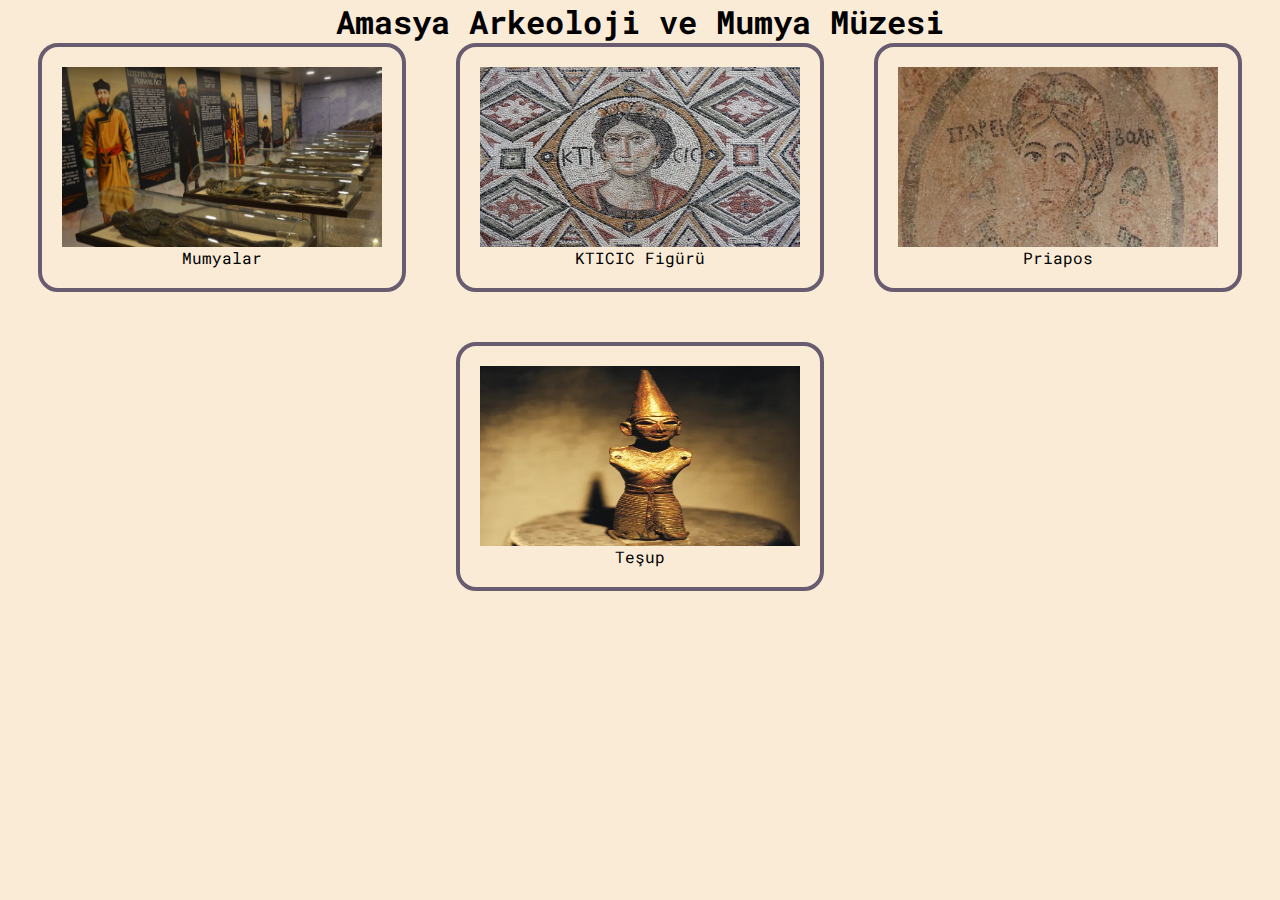
<file: index.html>
<!DOCTYPE html>
<html lang="en">

<head>
    <meta charset="UTF-8">
    <meta name="viewport" content="width=device-width, initial-scale=1.0">
    <title>Document</title>
    <style>
        @import url('https://fonts.googleapis.com/css2?family=Roboto+Mono:ital,wght@0,100..700;1,100..700&display=swap');
        </style>
<link rel="preconnect" href="https://fonts.gstatic.com" crossorigin>
<link href="https://fonts.googleapis.com/css2?family=Roboto+Mono:ital,wght@0,100..700;1,100..700&display=swap" rel="stylesheet">
    <link rel="stylesheet" href="style.css">
</head>

<body>
    <h1 class="title">Amasya Arkeoloji ve Mumya Müzesi</h1>
    <div class="main">

        <div id="po1" class="page-opener">
            <img src="./Assets/Mumyalar.webp" alt="Mumyalar">
            Mumyalar
        </div>
        <div id="po2" class="page-opener">
            <img src="./Assets/KTICIC.webp" alt="KTICIC">
            KTICIC Figürü
        </div>
        <div id="po3" class="page-opener">
            <img src="./Assets/Priapos.webp" alt="Priapos">
            Priapos</div>
        <div id="po4" class="page-opener">
            <img src="./Assets/tesup.webp" alt="Teşup">
            Teşup</div>
    </div>

    <script src="script.js"></script>
</body>

</html>
</file>
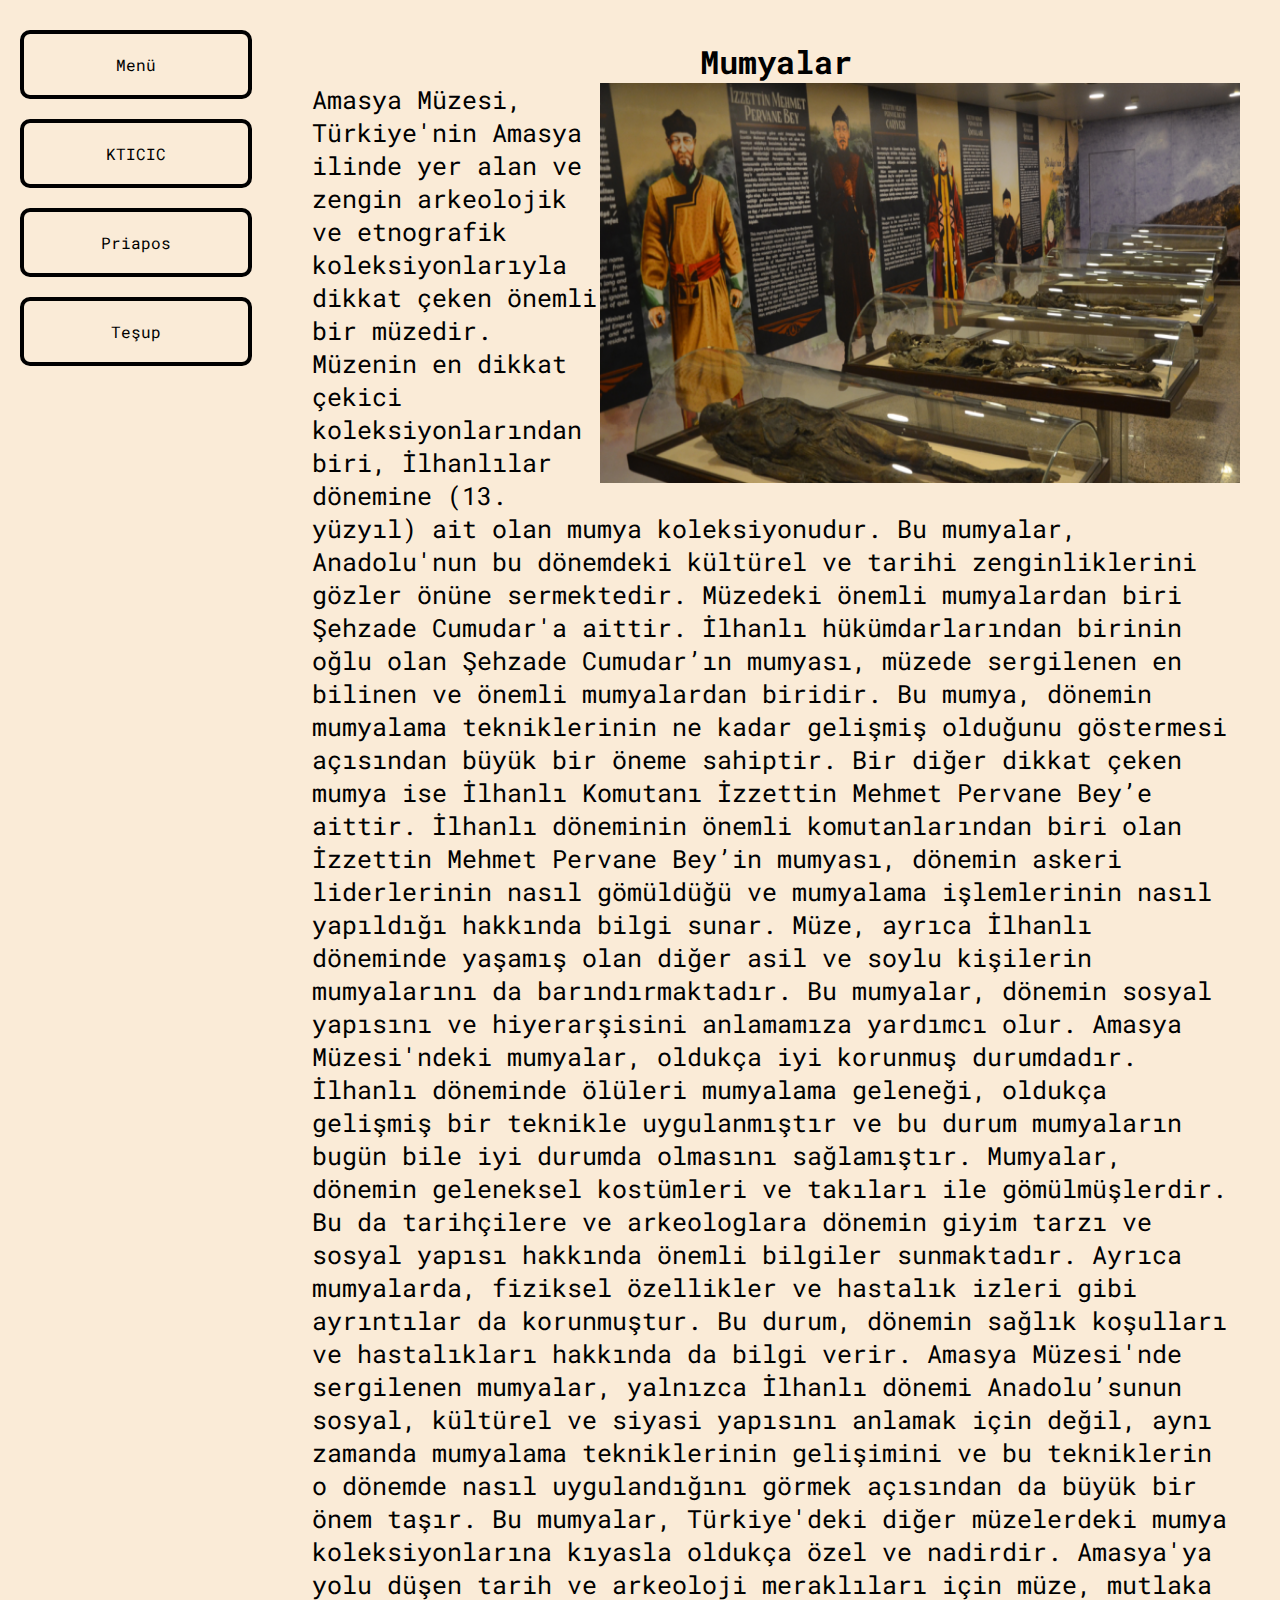
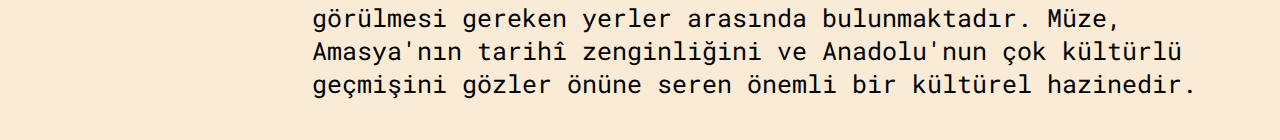
<file: page1.html>
<!DOCTYPE html>
<html lang="en">
<head>
    <meta charset="UTF-8">
    <meta name="viewport" content="width=device-width, initial-scale=1.0">
    <title>Document</title>
    <link rel="stylesheet" href="page-style.css">
</head>
<body>
    <div class="container">
        <div class="router">
            <a class="page-opener" href="/">Menü</a>
            <a class="page-opener" href="/page2.html">KTICIC</a>
            <a class="page-opener" href="/page3.html">Priapos</a>
            <a class="page-opener" href="/page4.html">Teşup</a>
        </div>
        <div class="main">
            <h1>Mumyalar</h1>
            <img width="640" height="400" src="Assets/Mumyalar.webp" alt="Mumyalar">
            <p style="font-size: 25px;">Amasya Müzesi, Türkiye'nin Amasya ilinde yer alan ve zengin arkeolojik ve etnografik koleksiyonlarıyla dikkat çeken önemli bir müzedir. Müzenin en dikkat çekici koleksiyonlarından biri, İlhanlılar dönemine (13. yüzyıl) ait olan mumya koleksiyonudur. Bu mumyalar, Anadolu'nun bu dönemdeki kültürel ve tarihi zenginliklerini gözler önüne sermektedir. Müzedeki önemli mumyalardan biri Şehzade Cumudar'a aittir. İlhanlı hükümdarlarından birinin oğlu olan Şehzade Cumudar’ın mumyası, müzede sergilenen en bilinen ve önemli mumyalardan biridir. Bu mumya, dönemin mumyalama tekniklerinin ne kadar gelişmiş olduğunu göstermesi açısından büyük bir öneme sahiptir.

                Bir diğer dikkat çeken mumya ise İlhanlı Komutanı İzzettin Mehmet Pervane Bey’e aittir. İlhanlı döneminin önemli komutanlarından biri olan İzzettin Mehmet Pervane Bey’in mumyası, dönemin askeri liderlerinin nasıl gömüldüğü ve mumyalama işlemlerinin nasıl yapıldığı hakkında bilgi sunar. Müze, ayrıca İlhanlı döneminde yaşamış olan diğer asil ve soylu kişilerin mumyalarını da barındırmaktadır. Bu mumyalar, dönemin sosyal yapısını ve hiyerarşisini anlamamıza yardımcı olur.
                
                Amasya Müzesi'ndeki mumyalar, oldukça iyi korunmuş durumdadır. İlhanlı döneminde ölüleri mumyalama geleneği, oldukça gelişmiş bir teknikle uygulanmıştır ve bu durum mumyaların bugün bile iyi durumda olmasını sağlamıştır. Mumyalar, dönemin geleneksel kostümleri ve takıları ile gömülmüşlerdir. Bu da tarihçilere ve arkeologlara dönemin giyim tarzı ve sosyal yapısı hakkında önemli bilgiler sunmaktadır. Ayrıca mumyalarda, fiziksel özellikler ve hastalık izleri gibi ayrıntılar da korunmuştur. Bu durum, dönemin sağlık koşulları ve hastalıkları hakkında da bilgi verir.
                
                Amasya Müzesi'nde sergilenen mumyalar, yalnızca İlhanlı dönemi Anadolu’sunun sosyal, kültürel ve siyasi yapısını anlamak için değil, aynı zamanda mumyalama tekniklerinin gelişimini ve bu tekniklerin o dönemde nasıl uygulandığını görmek açısından da büyük bir önem taşır. Bu mumyalar, Türkiye'deki diğer müzelerdeki mumya koleksiyonlarına kıyasla oldukça özel ve nadirdir. Amasya'ya yolu düşen tarih ve arkeoloji meraklıları için müze, mutlaka görülmesi gereken yerler arasında bulunmaktadır. Müze, Amasya'nın tarihî zenginliğini ve Anadolu'nun çok kültürlü geçmişini gözler önüne seren önemli bir kültürel hazinedir.</p>
        </div>
    </div>
</body>
</html>
</file>
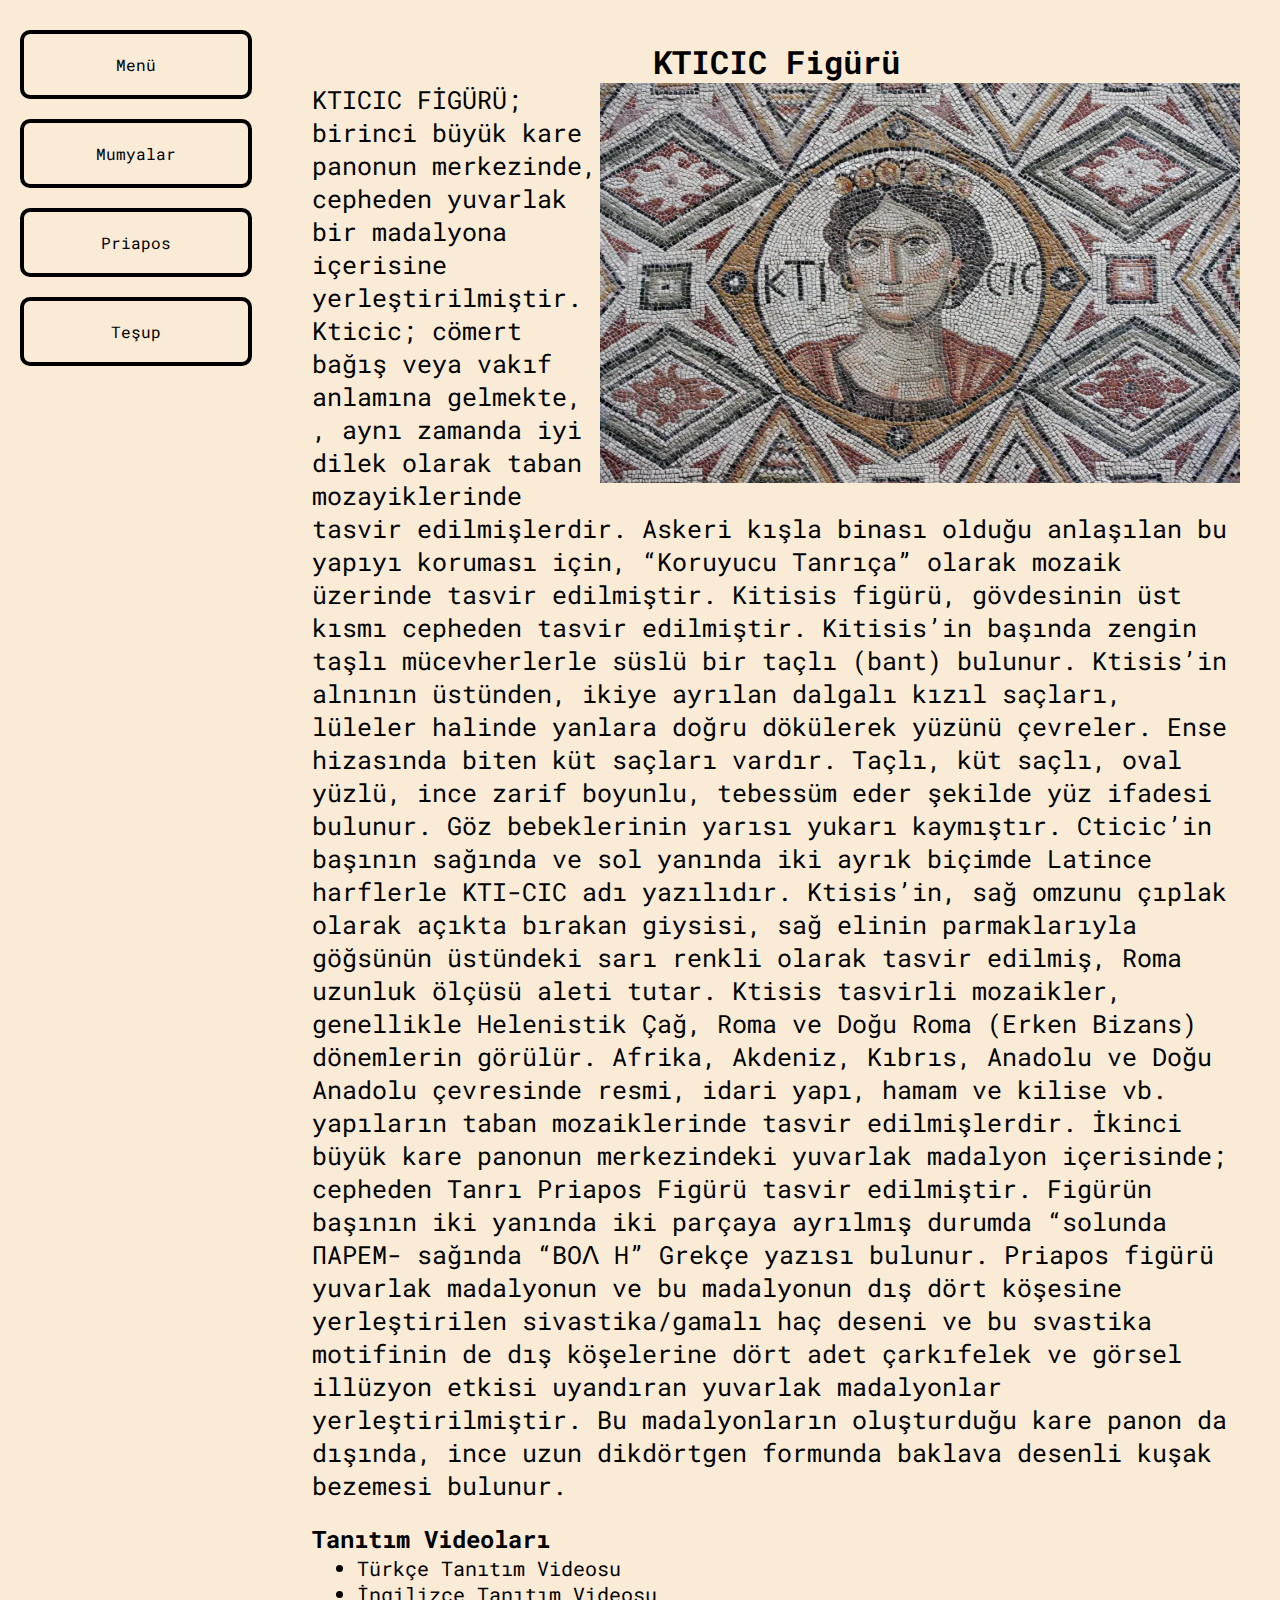
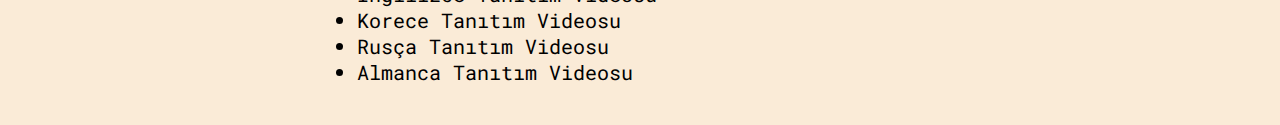
<file: page2.html>
<!DOCTYPE html>
<html lang="en">
<head>
    <meta charset="UTF-8">
    <meta name="viewport" content="width=device-width, initial-scale=1.0">
    <title>KTICIC Figürü</title>
    <link rel="stylesheet" href="page-style.css">
</head>
<body>
    <div class="container">
        <div class="router">
            <a class="page-opener" href="/">Menü</a>
            <a class="page-opener" href="/page1.html">Mumyalar</a>
            <a class="page-opener" href="/page3.html">Priapos</a>
            <a class="page-opener" href="/page4.html">Teşup</a>
        </div>
        <div class="main">
            <h1>KTICIC Figürü</h1>
            <img width="640" height="400" src="Assets/KTICIC.webp" alt="KTICIC">
            <p style="font-size: 25px;">KTICIC FİGÜRÜ; birinci büyük kare panonun merkezinde, cepheden yuvarlak bir madalyona içerisine
                yerleştirilmiştir. Kticic; cömert bağış veya vakıf anlamına gelmekte, , aynı zamanda iyi dilek olarak
                taban mozayiklerinde tasvir edilmişlerdir. Askeri kışla binası olduğu anlaşılan bu yapıyı koruması için,
                “Koruyucu Tanrıça” olarak mozaik üzerinde tasvir edilmiştir. Kitisis figürü, gövdesinin üst kısmı
                cepheden tasvir edilmiştir. Kitisis’in başında zengin taşlı mücevherlerle süslü bir taçlı (bant) bulunur.
                Ktisis’in alnının üstünden, ikiye ayrılan dalgalı kızıl saçları, lüleler halinde yanlara doğru dökülerek yüzünü çevreler. Ense hizasında biten küt saçları vardır. Taçlı, küt saçlı, oval yüzlü, ince zarif boyunlu,
                tebessüm eder şekilde yüz ifadesi bulunur. Göz bebeklerinin yarısı yukarı kaymıştır. Cticic’in başının
                sağında ve sol yanında iki ayrık biçimde Latince harflerle KTI-CIC adı yazılıdır. Ktisis’in, sağ omzunu
                çıplak olarak açıkta bırakan giysisi, sağ elinin parmaklarıyla göğsünün üstündeki sarı renkli olarak
                tasvir edilmiş, Roma uzunluk ölçüsü aleti tutar. Ktisis tasvirli mozaikler, genellikle Helenistik Çağ, Roma ve Doğu Roma (Erken Bizans) dönemlerin
                görülür. Afrika, Akdeniz, Kıbrıs, Anadolu ve Doğu Anadolu çevresinde resmi, idari yapı, hamam ve
                kilise vb. yapıların taban mozaiklerinde tasvir edilmişlerdir.
                İkinci büyük kare panonun merkezindeki yuvarlak madalyon içerisinde; cepheden Tanrı Priapos Figürü
                tasvir edilmiştir. Figürün başının iki yanında iki parçaya ayrılmış durumda “solunda ПAPEM- sağında
                “BOꓥ H” Grekçe yazısı bulunur. Priapos figürü yuvarlak madalyonun ve bu madalyonun dış dört
                köşesine yerleştirilen sivastika/gamalı haç deseni ve bu svastika motifinin de dış köşelerine dört adet
                çarkıfelek ve görsel illüzyon etkisi uyandıran yuvarlak madalyonlar yerleştirilmiştir. Bu madalyonların
                oluşturduğu kare panon da dışında, ince uzun dikdörtgen formunda baklava desenli kuşak bezemesi
                bulunur.</p>
                <br>
                <h2 >Tanıtım Videoları</h2>
                <ul style="padding-left: 45px;">
                    <li><a href="https://www.youtube.com/watch?v=YB9lqmhznfs">Türkçe Tanıtım Videosu</a></li>
                    <li><a href="https://www.youtube.com/watch?v=0V3yed-nlwM">İngilizce Tanıtım Videosu</a></li>
                    <li><a href="https://www.youtube.com/watch?v=OVyTNM8fGt4">Korece Tanıtım Videosu</a></li>
                    <li><a href="https://www.youtube.com/watch?v=cBWaB_TI-FU">Rusça Tanıtım Videosu</a></li>
                    <li><a href="https://www.youtube.com/watch?v=a4QPE-zy66E">Almanca Tanıtım Videosu</a></li>
                  </ul>
        </div>
    </div>
</body>
</html>
</file>
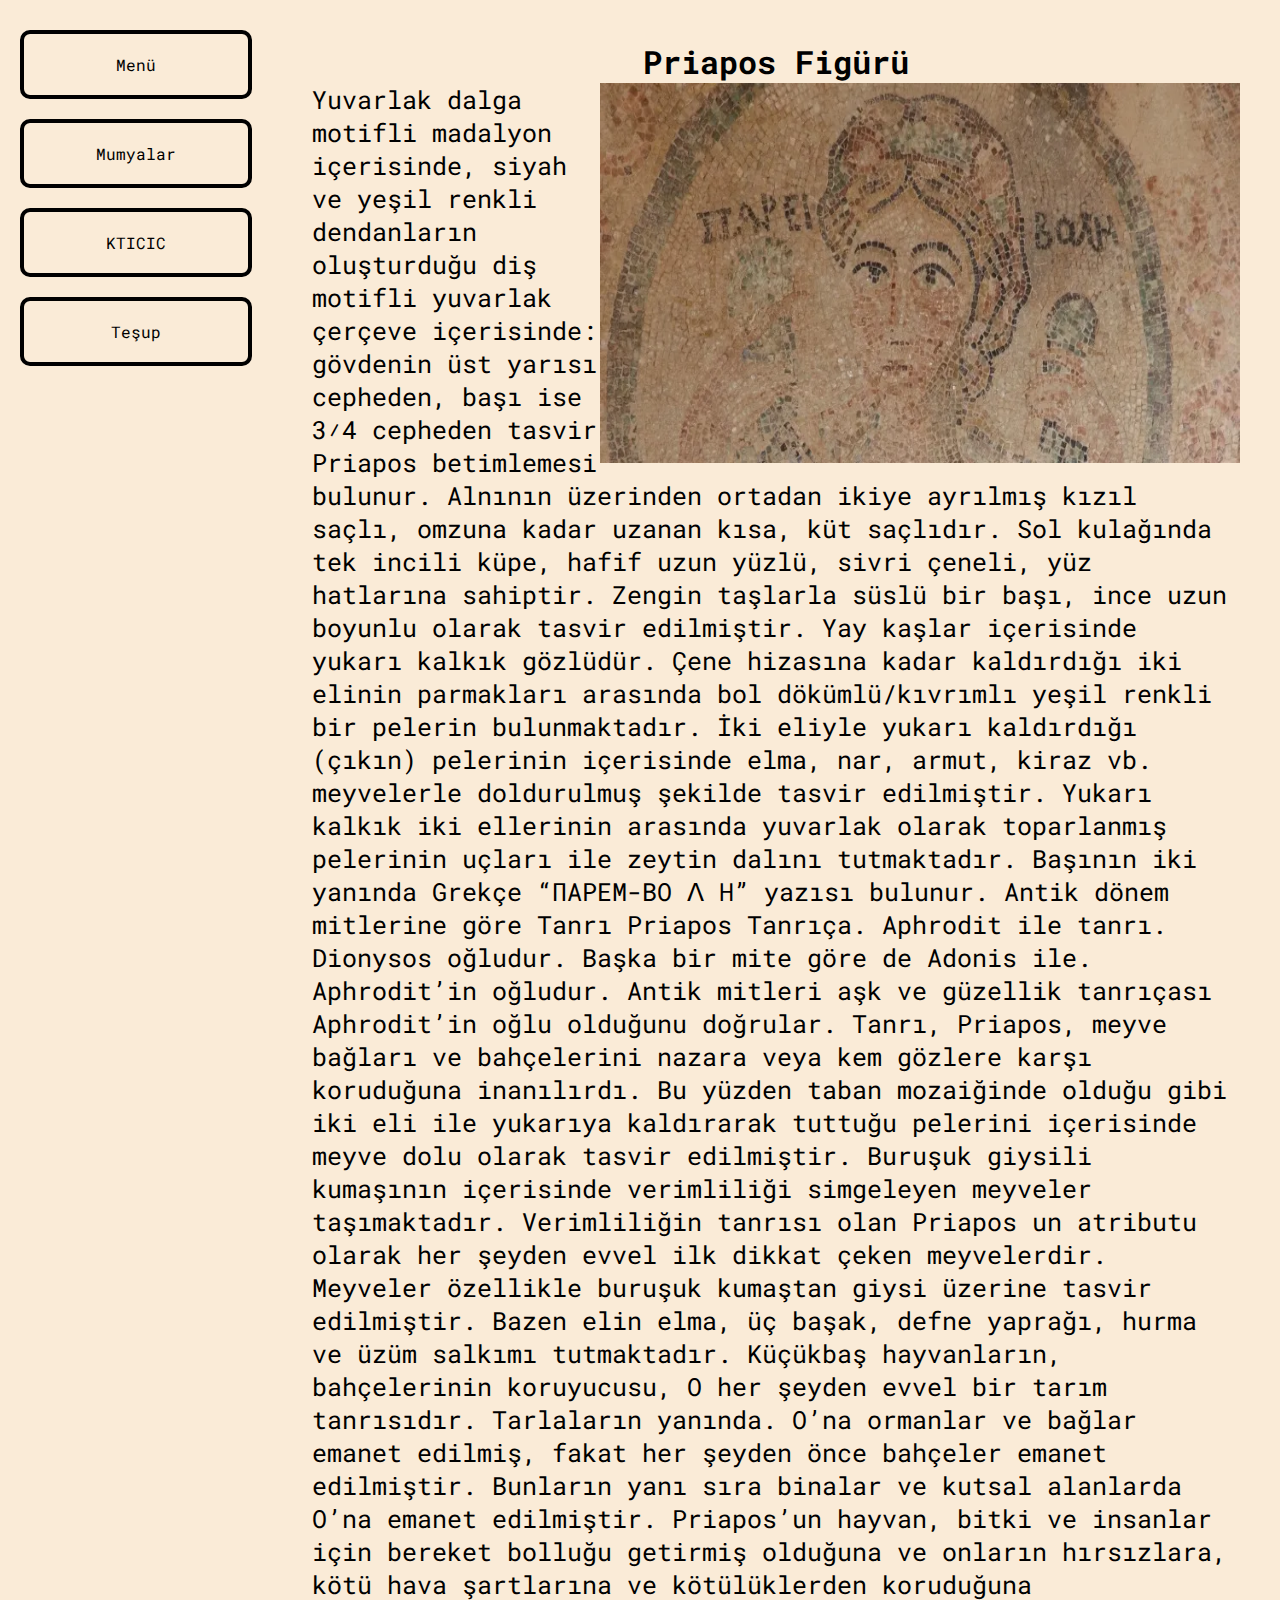
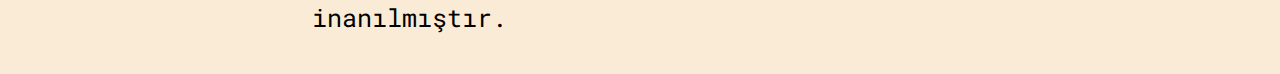
<file: page3.html>
<!DOCTYPE html>
<html lang="en">
<head>
    <meta charset="UTF-8">
    <meta name="viewport" content="width=device-width, initial-scale=1.0">
    <title>Priapos Figürü</title>
    <link rel="stylesheet" href="page-style.css">
</head>
<body>
    <div class="container">
        <div class="router">
            <a class="page-opener" href="/">Menü</a>
            <a class="page-opener" href="/page1.html">Mumyalar</a>
            <a class="page-opener" href="/page2.html">KTICIC</a>
            <a class="page-opener" href="/page4.html">Teşup</a>
        </div>
        <div class="main">
            <h1>Priapos Figürü</h1>
            <img width="640" height="380" src="Assets/Priapos.webp" alt="Priapos">
            <p style="font-size: 25px;">Yuvarlak dalga motifli madalyon içerisinde, siyah ve yeşil renkli dendanların
                oluşturduğu diş motifli yuvarlak çerçeve içerisinde: gövdenin üst yarısı cepheden, başı ise 3⁄4
                cepheden tasvir Priapos betimlemesi bulunur. Alnının üzerinden ortadan ikiye ayrılmış kızıl saçlı,
                omzuna kadar uzanan kısa, küt saçlıdır. Sol kulağında tek incili küpe, hafif uzun yüzlü, sivri çeneli, yüz
                hatlarına sahiptir. Zengin taşlarla süslü bir başı, ince uzun boyunlu olarak tasvir edilmiştir. Yay kaşlar
                içerisinde yukarı kalkık gözlüdür. Çene hizasına kadar kaldırdığı iki elinin parmakları arasında bol
                dökümlü/kıvrımlı yeşil renkli bir pelerin bulunmaktadır. İki eliyle yukarı kaldırdığı (çıkın) pelerinin
                içerisinde elma, nar, armut, kiraz vb. meyvelerle doldurulmuş şekilde tasvir edilmiştir. Yukarı kalkık iki
                ellerinin arasında yuvarlak olarak toparlanmış pelerinin uçları ile zeytin dalını tutmaktadır. Başının iki
                yanında Grekçe “ПAPEM-BO ꓥ H” yazısı bulunur.
                Antik dönem mitlerine göre Tanrı Priapos Tanrıça. Aphrodit ile tanrı. Dionysos oğludur. Başka bir mite
                göre de Adonis ile. Aphrodit’in oğludur. Antik mitleri aşk ve güzellik tanrıçası Aphrodit’in oğlu
                olduğunu doğrular. Tanrı, Priapos, meyve bağları ve bahçelerini nazara veya kem gözlere karşı
                koruduğuna inanılırdı. Bu yüzden taban mozaiğinde olduğu gibi iki eli ile yukarıya kaldırarak tuttuğu
                pelerini içerisinde meyve dolu olarak tasvir edilmiştir. Buruşuk giysili kumaşının içerisinde verimliliği
                simgeleyen meyveler taşımaktadır. Verimliliğin tanrısı olan Priapos un atributu olarak her şeyden
                evvel ilk dikkat çeken meyvelerdir. Meyveler özellikle buruşuk kumaştan giysi üzerine tasvir
                edilmiştir. Bazen elin elma, üç başak, defne yaprağı, hurma ve üzüm salkımı tutmaktadır. Küçükbaş
                hayvanların, bahçelerinin koruyucusu, O her şeyden evvel bir tarım tanrısıdır. Tarlaların yanında. O’na
                ormanlar ve bağlar emanet edilmiş, fakat her şeyden önce bahçeler emanet edilmiştir. Bunların yanı
                sıra binalar ve kutsal alanlarda O’na emanet edilmiştir. Priapos’un hayvan, bitki ve insanlar için
                bereket bolluğu getirmiş olduğuna ve onların hırsızlara, kötü hava şartlarına ve kötülüklerden
                koruduğuna inanılmıştır.</p>
        </div>
    </div>
</body>
</html>
</file>
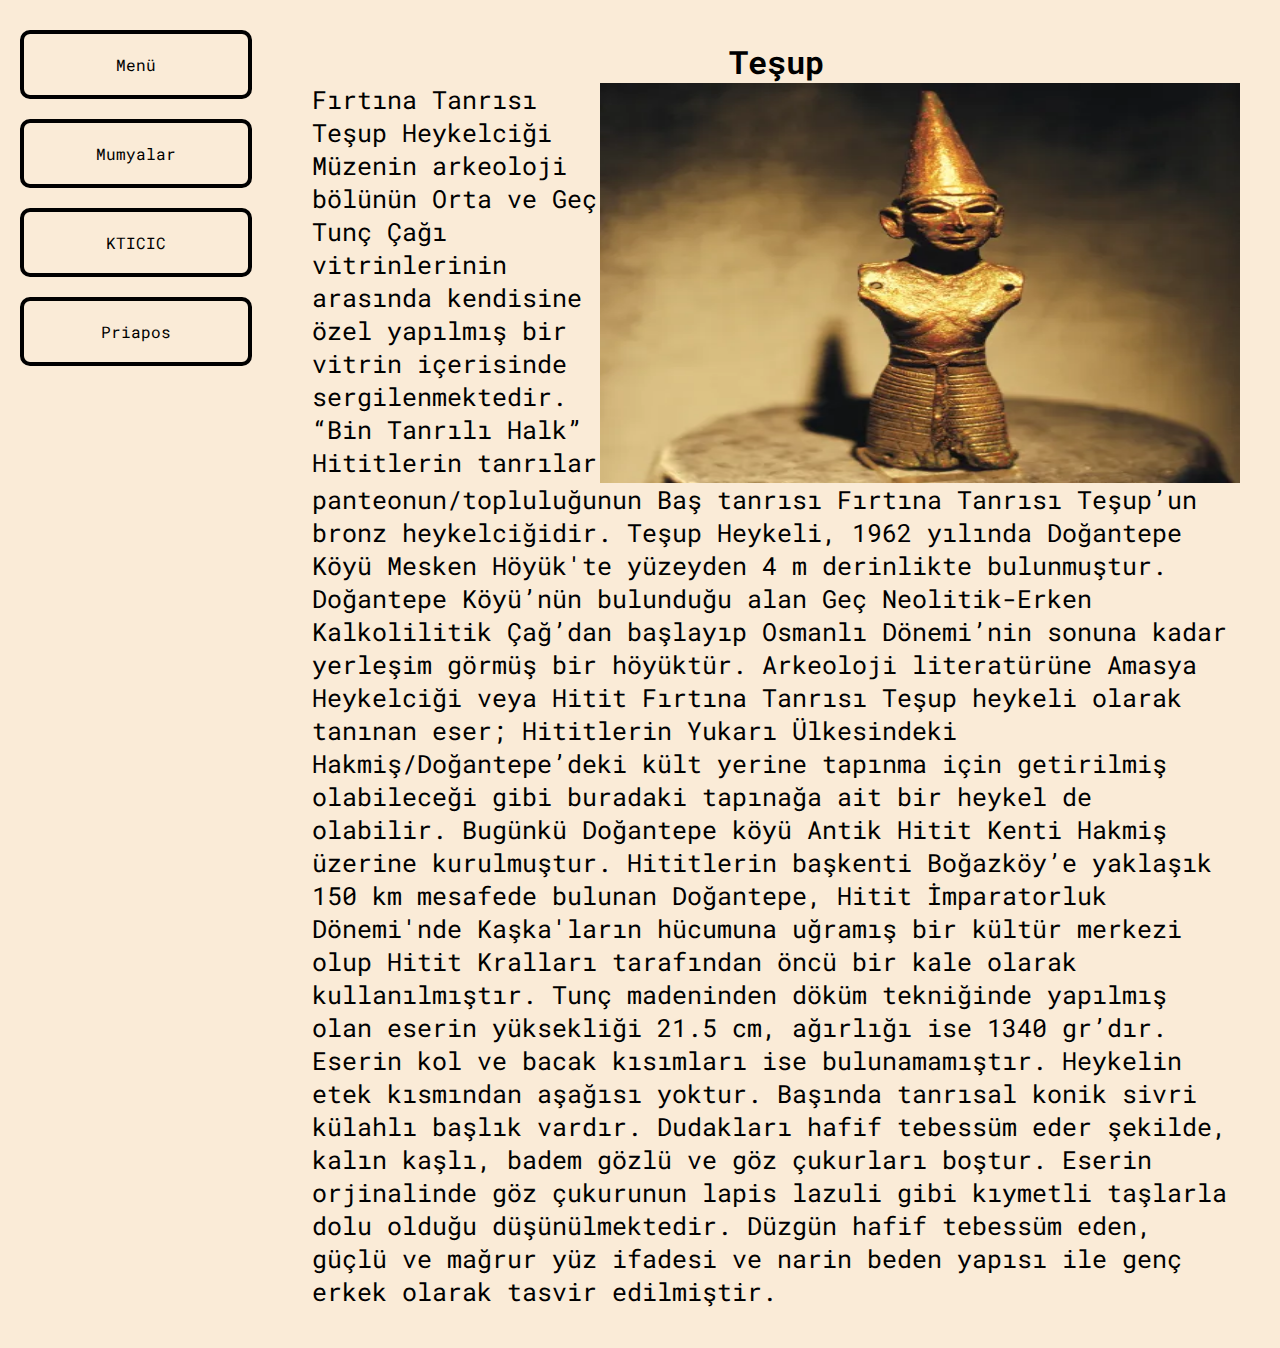
<file: page4.html>
<!DOCTYPE html>
<html lang="en">
<head>
    <meta charset="UTF-8">
    <meta name="viewport" content="width=device-width, initial-scale=1.0">
    <title>Teşup</title>
    <link rel="stylesheet" href="page-style.css">
</head>
<body>
    <div class="container">
        <div class="router">
            <a class="page-opener" href="/">Menü</a>
            <a class="page-opener" href="/page1.html">Mumyalar</a>
            <a class="page-opener" href="/page2.html">KTICIC</a>
            <a class="page-opener" href="/page3.html">Priapos</a>
        </div>
        <div class="main">
            <h1>Teşup</h1>
            <img width="640" height="400" src="Assets/tesup.webp" alt="tesup">
            <p style="font-size: 25px;">Fırtına Tanrısı Teşup Heykelciği Müzenin arkeoloji bölünün Orta ve Geç Tunç Çağı vitrinlerinin arasında kendisine özel yapılmış bir vitrin içerisinde sergilenmektedir. “Bin Tanrılı Halk” Hititlerin tanrılar panteonun/topluluğunun Baş tanrısı Fırtına Tanrısı Teşup’un bronz heykelciğidir.
                Teşup Heykeli, 1962 yılında  Doğantepe Köyü Mesken Höyük'te yüzeyden 4 m derinlikte bulunmuştur. Doğantepe Köyü’nün bulunduğu alan Geç Neolitik-Erken Kalkolilitik Çağ’dan başlayıp Osmanlı Dönemi’nin sonuna kadar yerleşim görmüş bir höyüktür.
 
                Arkeoloji literatürüne Amasya Heykelciği veya Hitit Fırtına Tanrısı Teşup heykeli olarak tanınan eser; Hititlerin Yukarı Ülkesindeki Hakmiş/Doğantepe’deki kült yerine tapınma için getirilmiş olabileceği gibi buradaki tapınağa ait bir heykel de olabilir. Bugünkü Doğantepe köyü Antik Hitit Kenti Hakmiş üzerine kurulmuştur. Hititlerin başkenti Boğazköy’e yaklaşık 150 km mesafede bulunan Doğantepe, Hitit İmparatorluk Dönemi'nde Kaşka'ların hücumuna uğramış bir kültür merkezi olup Hitit Kralları tarafından öncü bir kale olarak kullanılmıştır.
                 
                Tunç madeninden döküm tekniğinde yapılmış olan eserin yüksekliği 21.5 cm, ağırlığı ise 1340 gr’dır.  Eserin kol ve bacak kısımları ise bulunamamıştır. Heykelin etek kısmından aşağısı yoktur. Başında tanrısal konik sivri külahlı başlık vardır. Dudakları hafif tebessüm eder şekilde, kalın kaşlı, badem gözlü ve göz çukurları boştur. Eserin orjinalinde göz çukurunun lapis lazuli gibi kıymetli taşlarla dolu olduğu düşünülmektedir. Düzgün hafif tebessüm eden, güçlü ve mağrur yüz ifadesi ve narin beden yapısı ile genç erkek olarak tasvir edilmiştir. 
 </p>
        </div>
    </div>
</body>
</html>
</file>
<file: style.css>
*{
    box-sizing: border-box;
    margin: 0;
    padding: 0;
    font-family: "Roboto Mono", monospace;
}
body{
    height: 100%;
    background-color: antiquewhite;
}
.title {
    text-align: center;
}
.page-opener {
    padding: 20px;
    display: flex;
    flex-direction: column;
    border: 4px solid rgb(105, 92, 112);
    border-radius: 20px;
}
div {
    text-align: center;
}
.main {
    display: flex;
    gap: 50px;
    flex-wrap: wrap;
    align-items: center;
    justify-content: center;
}
.line {
    display: flex;
    height: 200px;
}
img{
    width: 320px;
    height: 180px;
}
</file>
<file: page-style.css>
@import url('https://fonts.googleapis.com/css2?family=Roboto+Mono:ital,wght@0,100..700;1,100..700&display=swap');
* {
    padding: 0;
    margin: 0;
    box-sizing: border-box;
    font-family: "Roboto Mono", monospace;
}
h1 {
    text-align: center;
}

.container {
    display: flex;
}
body{
    background-color: antiquewhite;
}
.router {
    display: flex;
    flex-direction: column;
    flex: 2;
    justify-content: center;
    align-items: center;
    padding-top: 40px;
    padding: 20px;
    background-color: antiquewhite;
    height: 100%;
}
img{
    float: right;
}
.main {
    flex: 8;
    padding: 40px;
    gap: 20px;
}
a {
    text-decoration: none;
    color: black;
}
.page-opener {
    padding: 20px;
    text-decoration: none;
    color: black;
    border: 4px solid black;
    border-radius: 10px;
    width: 100%;
    margin: 10px;
    text-align: center;
}
ul {
    display: flex;
    flex-direction: column;
}
li {
    font-size: 20px;
}
@media screen and (max-width: 600px) {
    .container {
      flex-direction: column;

    }
    ul{
        width: 100%;
    }

    .router{
        flex-direction: row;
        padding-bottom: 0;
    }
    .page-opener {
        padding: 10px;
    text-decoration: none;
    color: black;
    border: 4px solid black;
    border-radius: 10px;
    width: 100%;
    margin: 3px;
    text-align: center;
    }
    .main{
        display: flex;
        flex-direction: column;
        justify-content: center;
        align-items: center;
    }
  }
</file>
